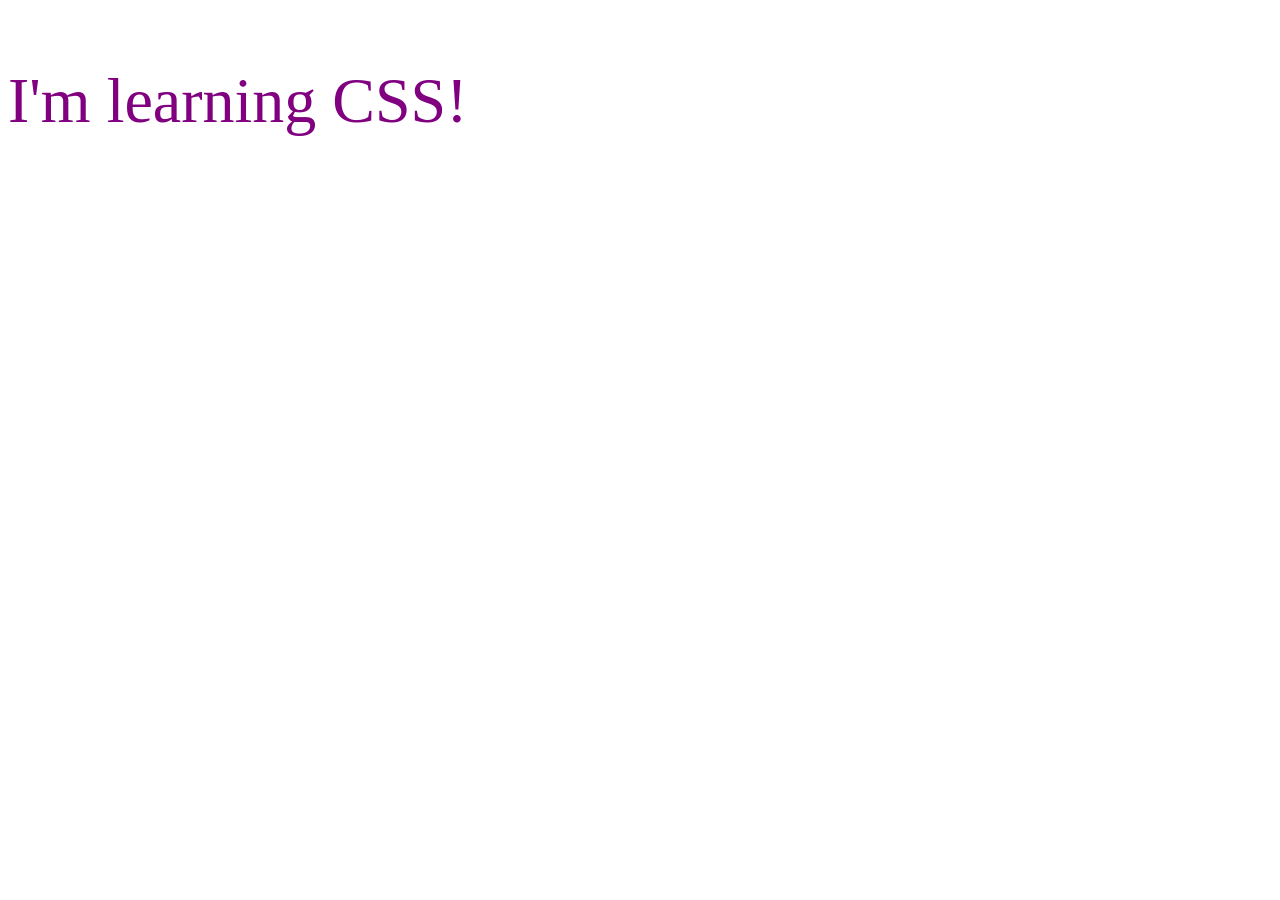
<file: 01_lesson/index.html>
<!DOCTYPE html>
<html lang="en">
<head>
    <meta charset="UTF-8">
    <meta http-equiv="X-UA-Compatible" content="IE=edge">
    <meta name="viewport" content="width=device-width, initial-scale=1.0">
    <title>Document</title>
    <link rel="stylesheet" href="css/style.css">    
</head>

<body>
    <p >I'm learning CSS!</p>
</body>
</html>
</file>
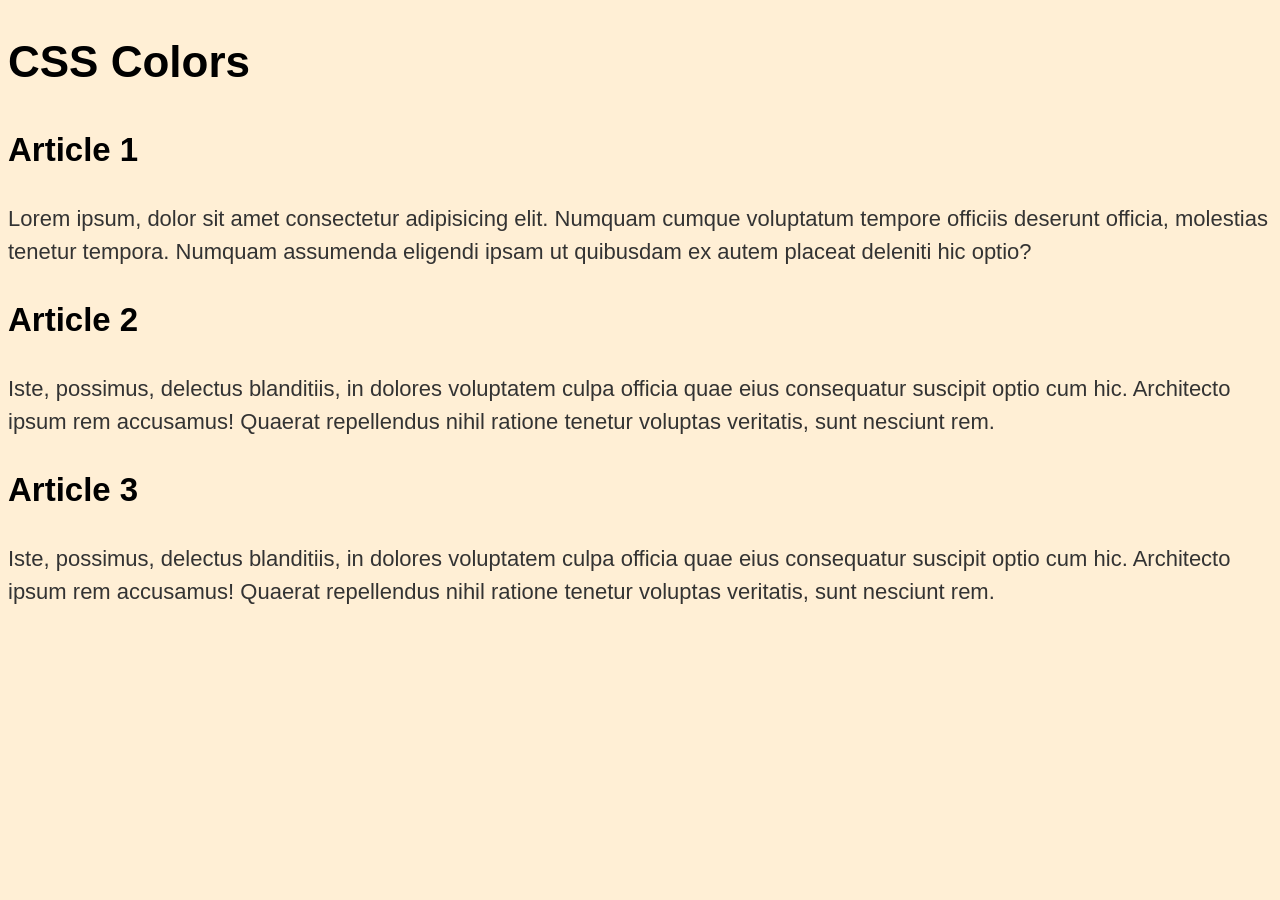
<file: 03_lesson/index.html>
<!DOCTYPE html>
<html lang="en">

<head>
    <meta charset="UTF-8">
    <meta http-equiv="X-UA-Compatible" content="IE=edge">
    <meta name="viewport" content="width=device-width, initial-scale=1.0">
    <title>Document</title>
    <link rel="stylesheet" href="css/style.css">
</head>

<body>
    <header>
        <h1>CSS Colors</h1>
    </header>
    <main>
        <article>
            <h2>Article 1</h2>
            <p class="one">Lorem ipsum, dolor sit amet consectetur adipisicing elit. Numquam cumque voluptatum tempore
                officiis
                deserunt
                officia, molestias tenetur tempora. Numquam assumenda eligendi ipsam ut quibusdam ex autem placeat
                deleniti
                hic optio?</p>
        </article>
        <article>
            <h2>Article 2</h2>
            <p class="two">Iste, possimus, delectus blanditiis, in dolores voluptatem culpa officia quae
                eius
                consequatur
                suscipit optio
                cum hic. Architecto ipsum rem accusamus! Quaerat repellendus <span>nihil</span> ratione tenetur voluptas
                veritatis,
                sunt
                nesciunt rem.</p>
        </article>
        <article>
            <h2>Article 3</h2>
            <p class="three">Iste, possimus, delectus blanditiis, in dolores voluptatem culpa officia quae eius
                consequatur
                suscipit optio
                cum hic. Architecto <span>ipsum</span> rem accusamus! Quaerat repellendus nihil ratione tenetur voluptas
                veritatis,
                sunt
                nesciunt rem.</p>
        </article>
    </main>
</body>

</html>
</file>
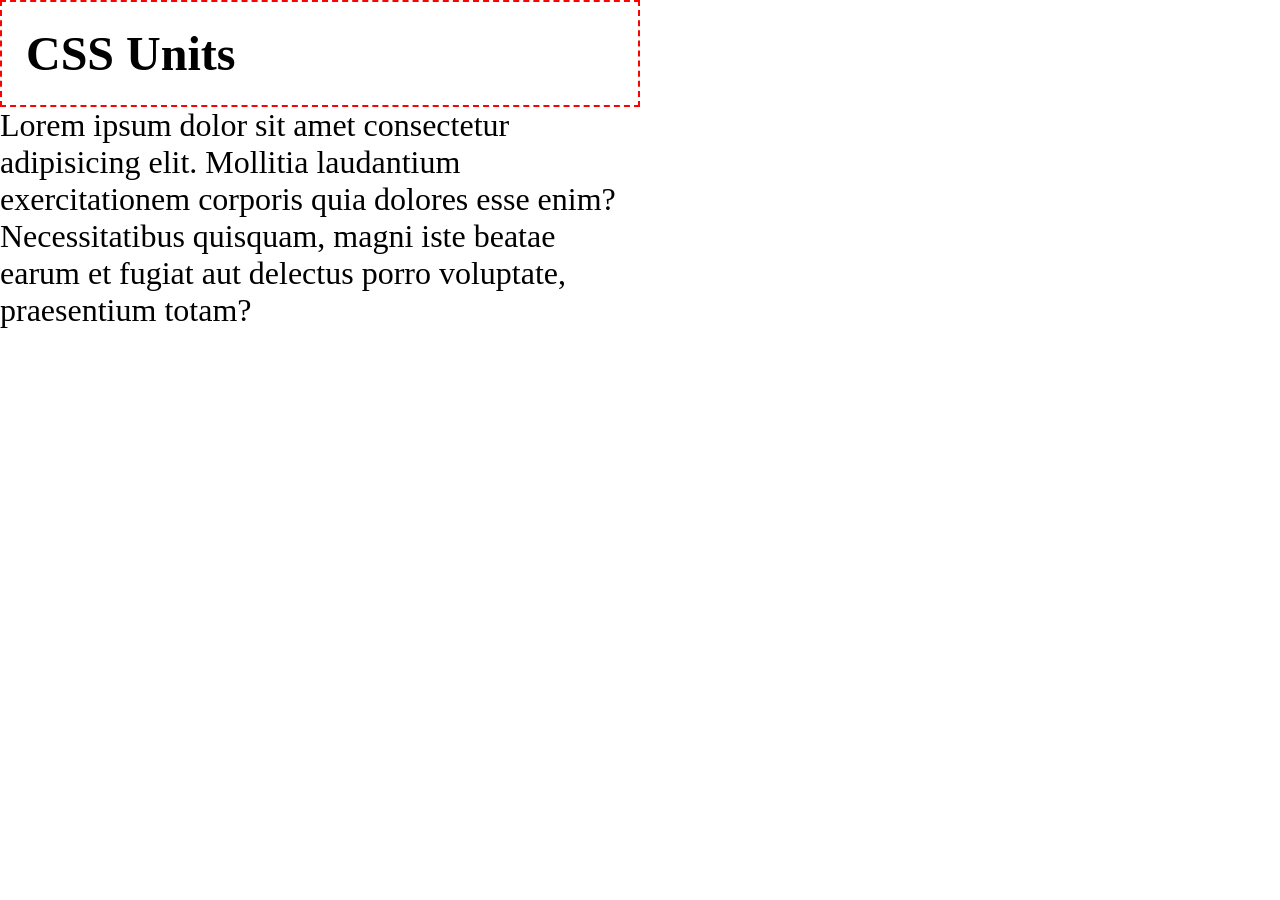
<file: 04_lesson/index.html>
<!DOCTYPE html>
<html lang="en">

<head>
    <meta charset="UTF-8">
    <meta http-equiv="X-UA-Compatible" content="IE=edge">
    <meta name="viewport" content="width=device-width, initial-scale=1.0">
    <title>Document</title>
    <link rel="stylesheet" href="css/style.css">
</head>

<body>
    <header>
        <h1>CSS Units</h1>
    </header>
    <main>
        <p>Lorem ipsum dolor sit amet consectetur adipisicing elit. Mollitia laudantium exercitationem corporis quia
            dolores esse enim? Necessitatibus quisquam, magni iste beatae earum et fugiat aut delectus porro voluptate,
            praesentium totam?</p>          

    </main>
</body>

</html>
</file>
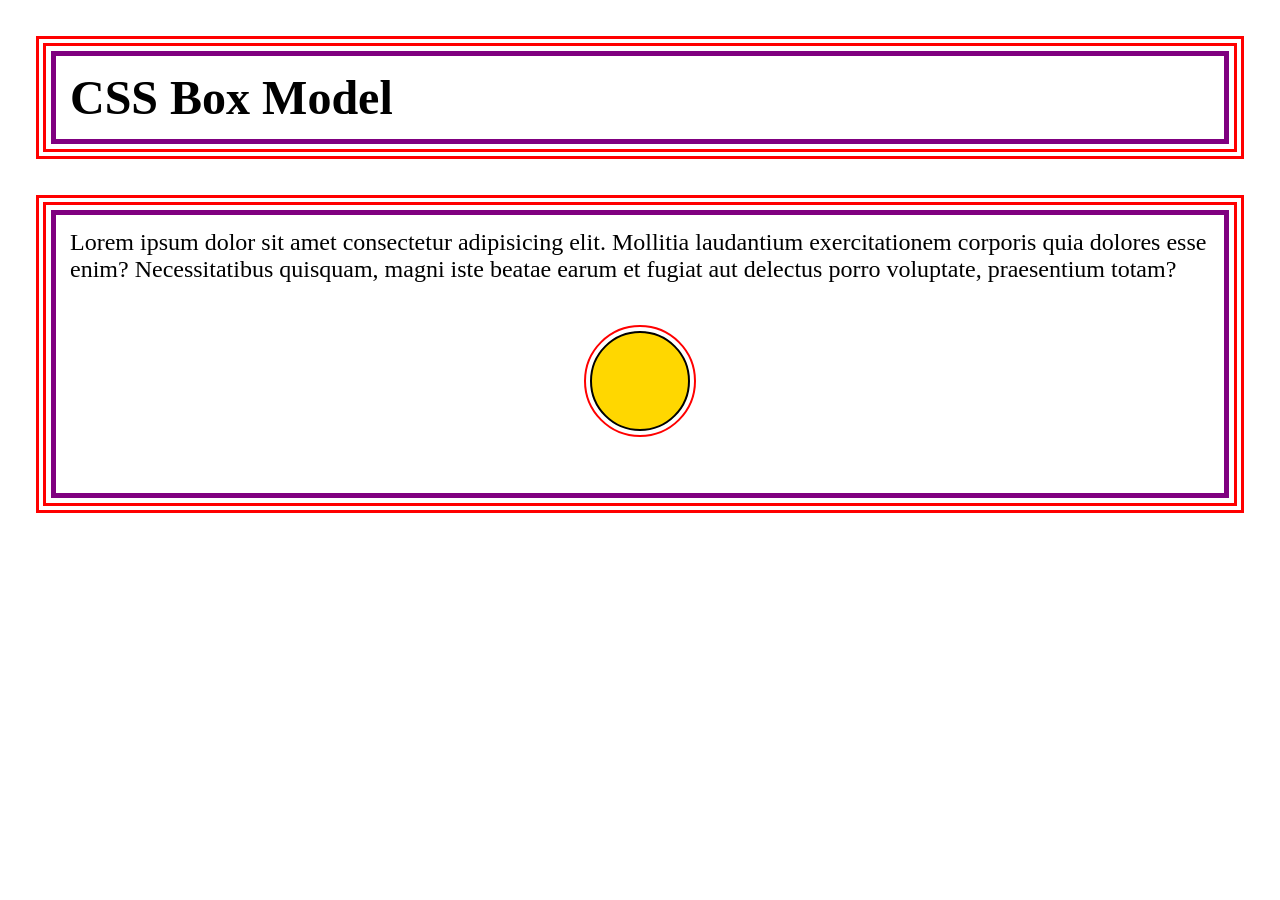
<file: 05_lesson/index.html>
<!DOCTYPE html>
<html lang="en">

<head>
    <meta charset="UTF-8">
    <meta http-equiv="X-UA-Compatible" content="IE=edge">
    <meta name="viewport" content="width=device-width, initial-scale=1.0">
    <title>Document</title>
    <link rel="stylesheet" href="css/style.css">
</head>

<body>
    <header class="container">
        <h1>CSS Box Model</h1>
    </header>
    <main class="container">
        <p>Lorem ipsum dolor sit amet consectetur adipisicing elit. Mollitia laudantium exercitationem corporis quia
            dolores esse enim? Necessitatibus quisquam, magni iste beatae earum et fugiat aut delectus porro voluptate,
            praesentium totam?</p>    
            <div class="circle"></div>     

    </main>
</body>

</html>
</file>
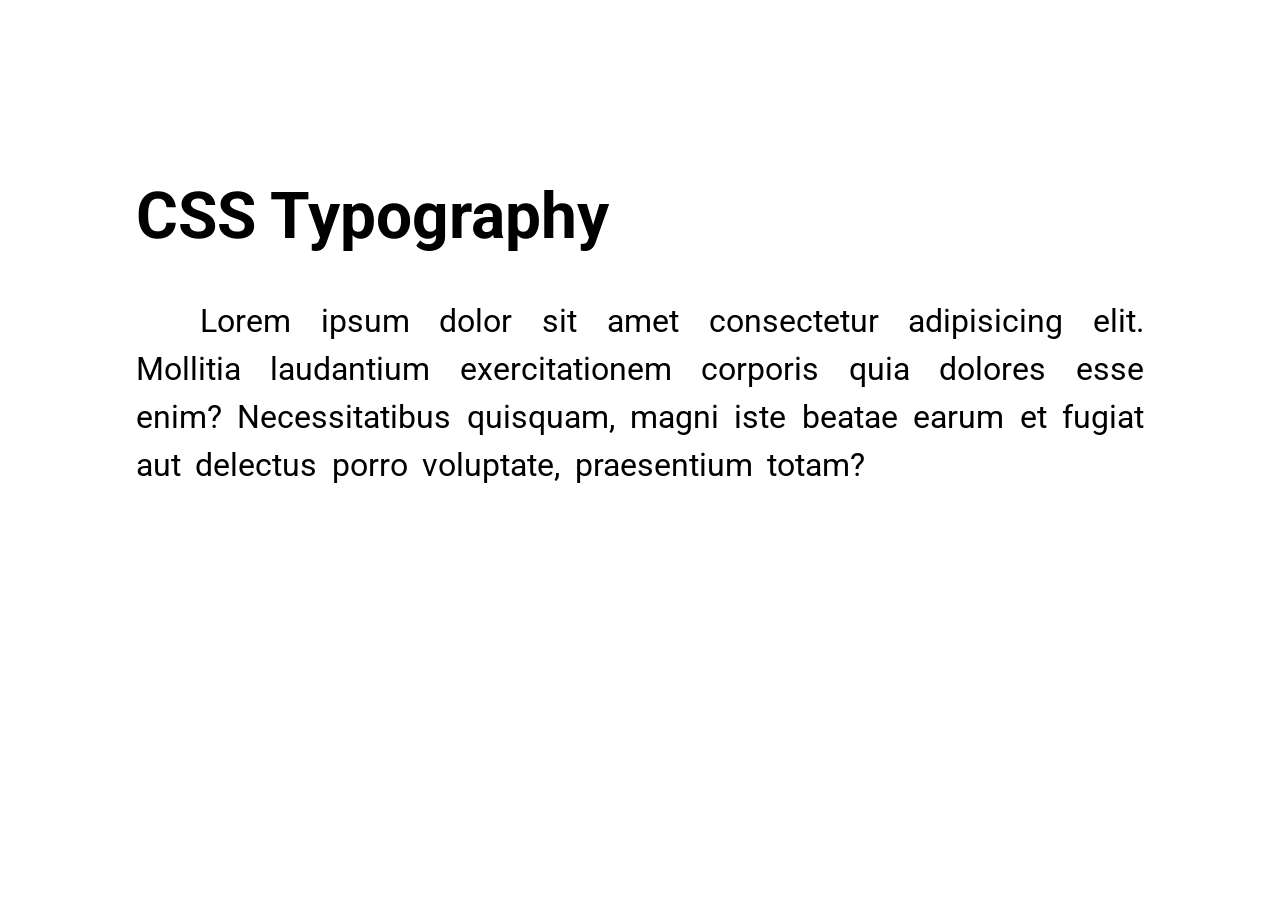
<file: 06_lesson/index.html>
<!DOCTYPE html>
<html lang="en">
  <head>
    <meta charset="UTF-8" />
    <meta http-equiv="X-UA-Compatible" content="IE=edge" />
    <meta name="viewport" content="width=device-width, initial-scale=1.0" />
    <title>Document</title>  
    <link rel="stylesheet" href="css/style.css" />
  </head>

  <body>
    <header>
      <h1>CSS Typography</h1>
    </header>
    <main>
      <p>
        Lorem ipsum dolor sit amet consectetur adipisicing elit. Mollitia
        laudantium exercitationem corporis quia dolores esse enim?
        Necessitatibus quisquam, magni iste beatae earum et fugiat aut delectus
        porro voluptate, praesentium totam?
      </p>

      <!-- <form>
            <label for="name">Name:</label>
            <input id="name" type="text" placeholder="Your Name" />
            <button>Submit</button>
        </form> -->
    </main>
  </body>
</html>
</file>
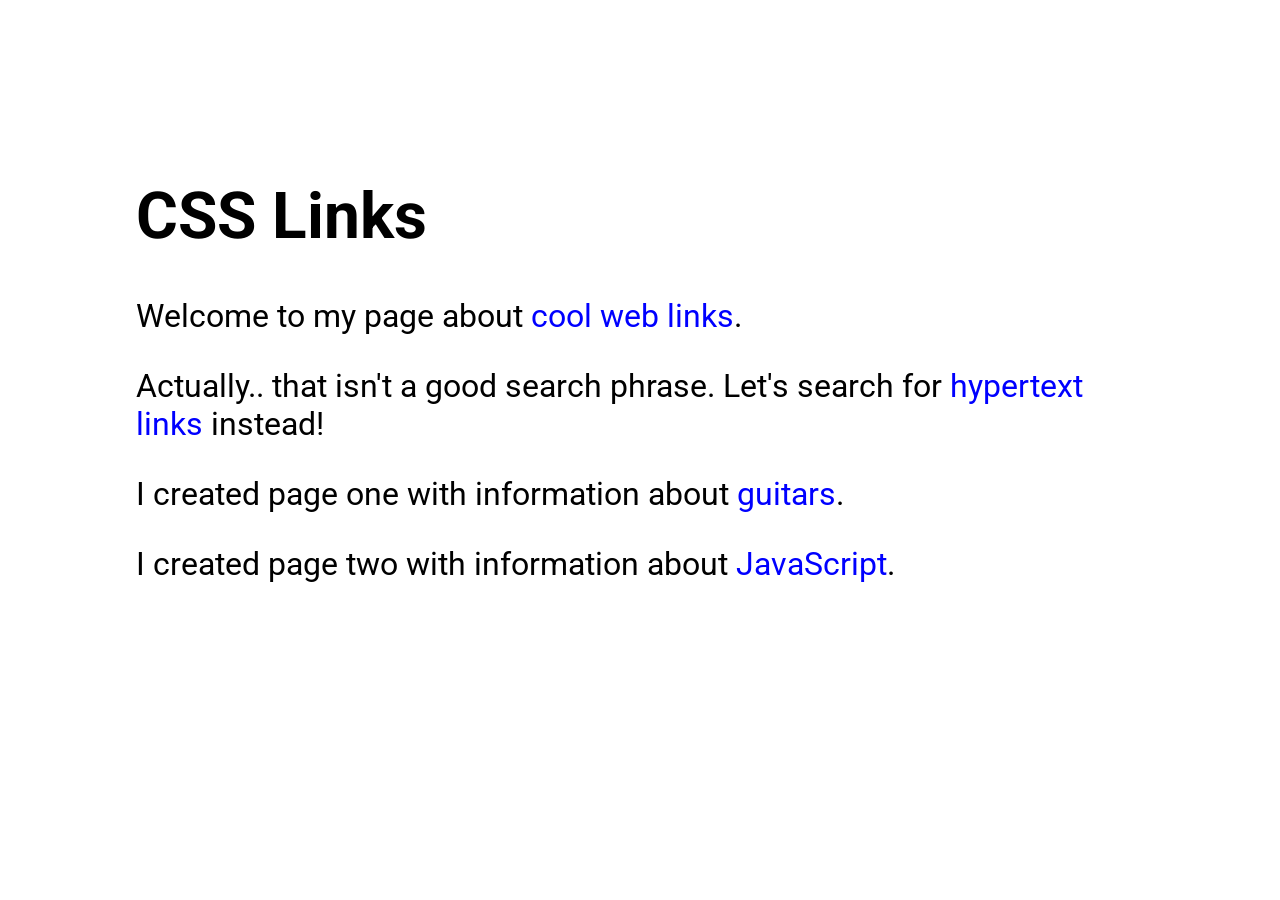
<file: 07_lesson/index.html>
<!DOCTYPE html>
<html lang="en">

<head>
    <meta charset="UTF-8">
    <meta http-equiv="X-UA-Compatible" content="IE=edge">
    <meta name="viewport" content="width=device-width, initial-scale=1.0">
    <title>CSS Links</title>
    <link rel="stylesheet" href="css/style.css">
</head>

<body>
    <header>
        <h1>CSS Links</h1>
    </header>
    <main>
        <p>Welcome to my page about <a href="https://www.google.com/search?q=+web+links">cool web links</a>.</p>

        <p>Actually.. that isn&apos;t a good search phrase. Let's search for <a
                href="https://www.google.com/search?q=hypertext+links">hypertext links</a> instead!</p>

        <p>I created page one with information about <a href="one.html">guitars</a>.</p>

        <p>I created page two with information about <a href="two.html">JavaScript</a>.</p>
    </main>
</body>

</html>
</file>
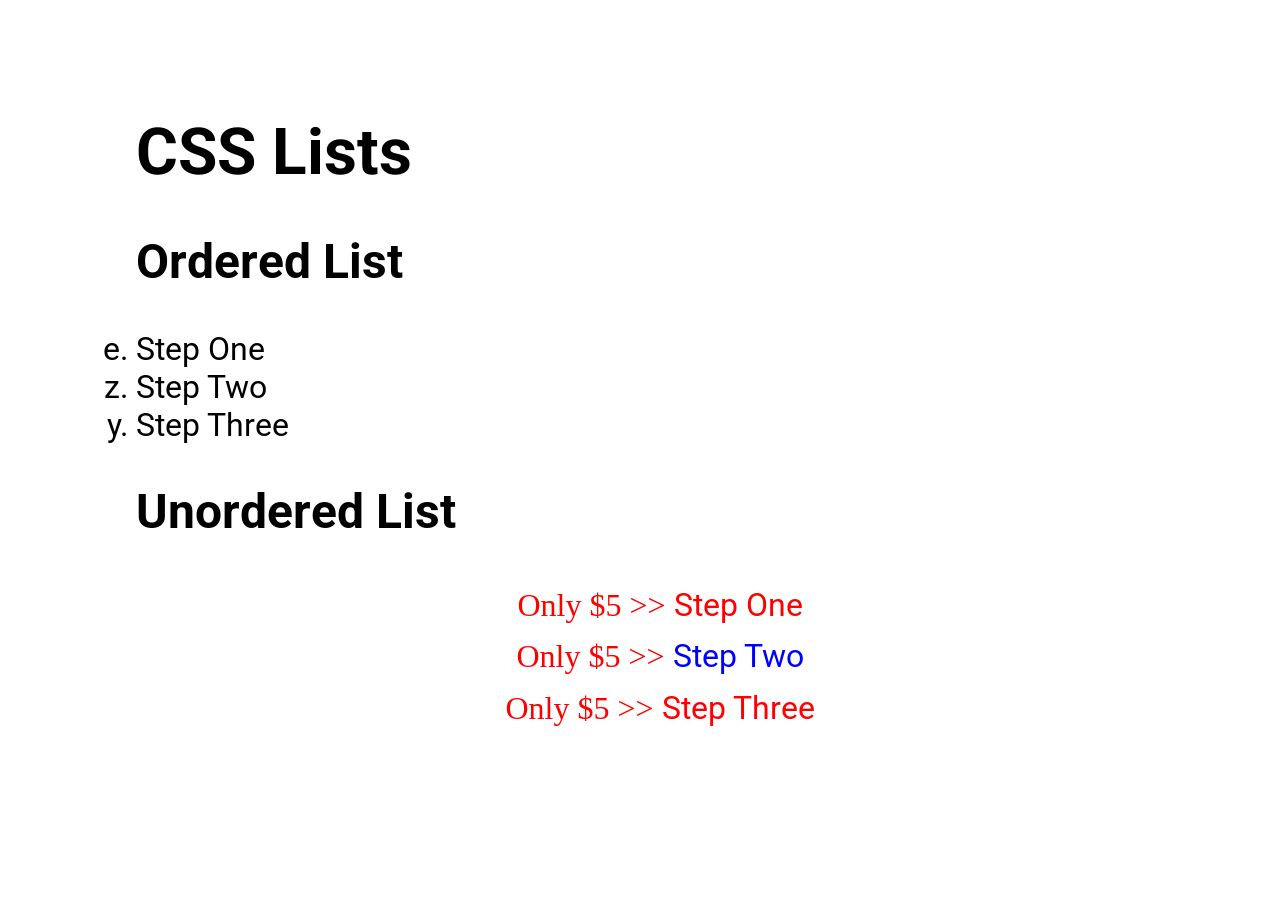
<file: 08_lesson/index.html>
<!DOCTYPE html>
<html lang="en">

<head>
    <meta charset="UTF-8">
    <meta http-equiv="X-UA-Compatible" content="IE=edge">
    <meta name="viewport" content="width=device-width, initial-scale=1.0">
    <title>CSS Lists</title>
    <link rel="stylesheet" href="css/style.css">
</head>

<body>
    <header>
        <h1>CSS Lists</h1>
    </header>
    <main>
        <article>
            <h2>Ordered List</h2>
            <ol start="5" reversed>
                <li>Step One</li>
                <li value="26">Step Two</li>
                <li>Step Three</li>
            </ol>
        </article>
        <article>
            <h2>Unordered List</h2>
            <ul>
                <li>Step One</li>
                <li>Step Two</li>
                <li>Step Three</li>
            </ul>
        </article>
    </main>
</body>

</html>
</file>
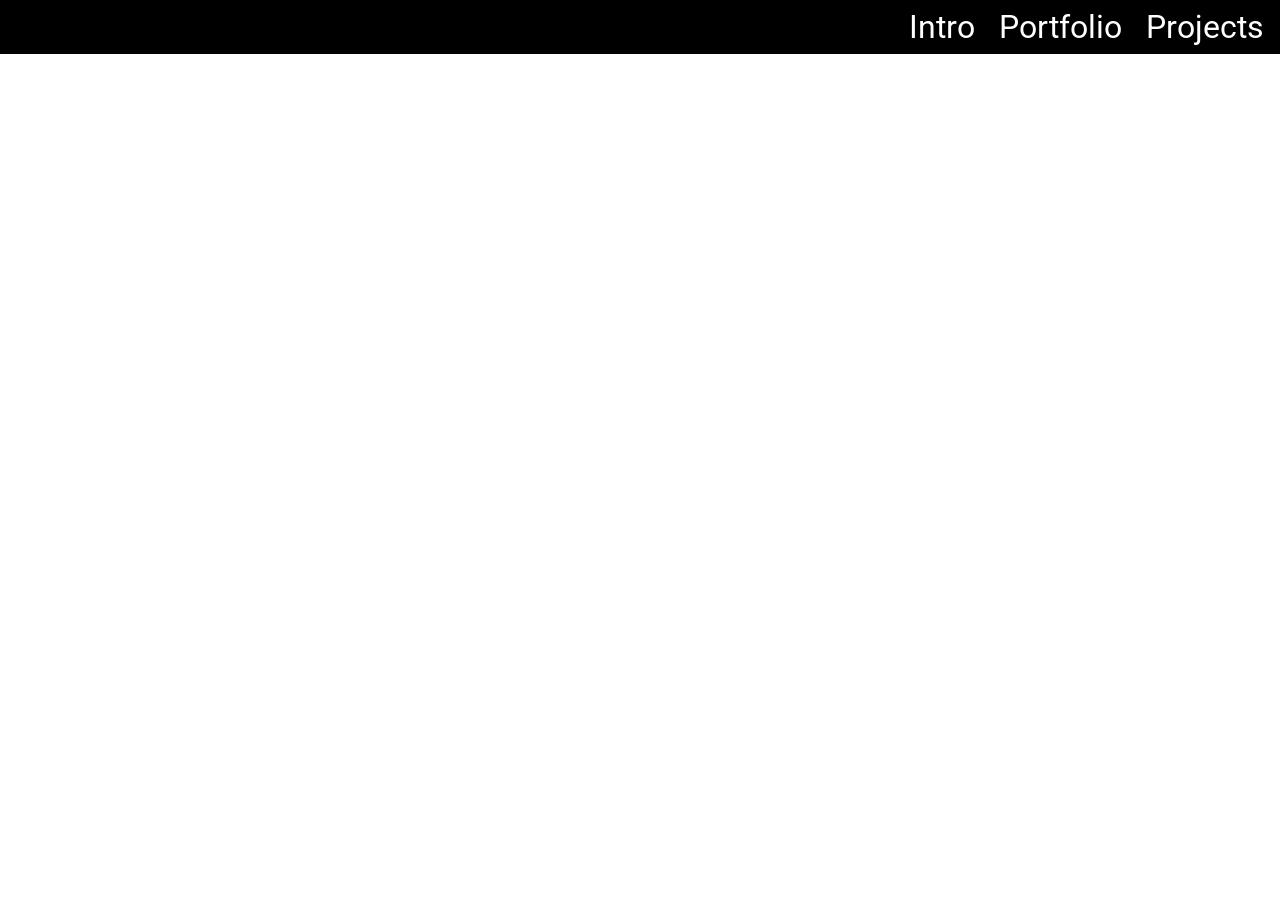
<file: 10_lesson/index.html>
<!DOCTYPE html>
<html lang="en">

<head>
    <meta charset="UTF-8">
    <meta http-equiv="X-UA-Compatible" content="IE=edge">
    <meta name="viewport" content="width=device-width, initial-scale=1.0">
    <title>CSS Display</title>
    <link rel="stylesheet" href="css/style.css">
</head>

<body>
    <main>
        <!-- <p>This is a paragraph.</p>
        <p>This is <span class="opposite">another</span> paragraph.</p> -->

        <nav>
            <ul>
                <li><a href="#">Intro</a></li>
                <li><a href="#">Portfolio</a></li>
                <li><a href="#">Projects</a></li>
            </ul>
        </nav>
        
    </main>
</body>

</html>
</file>
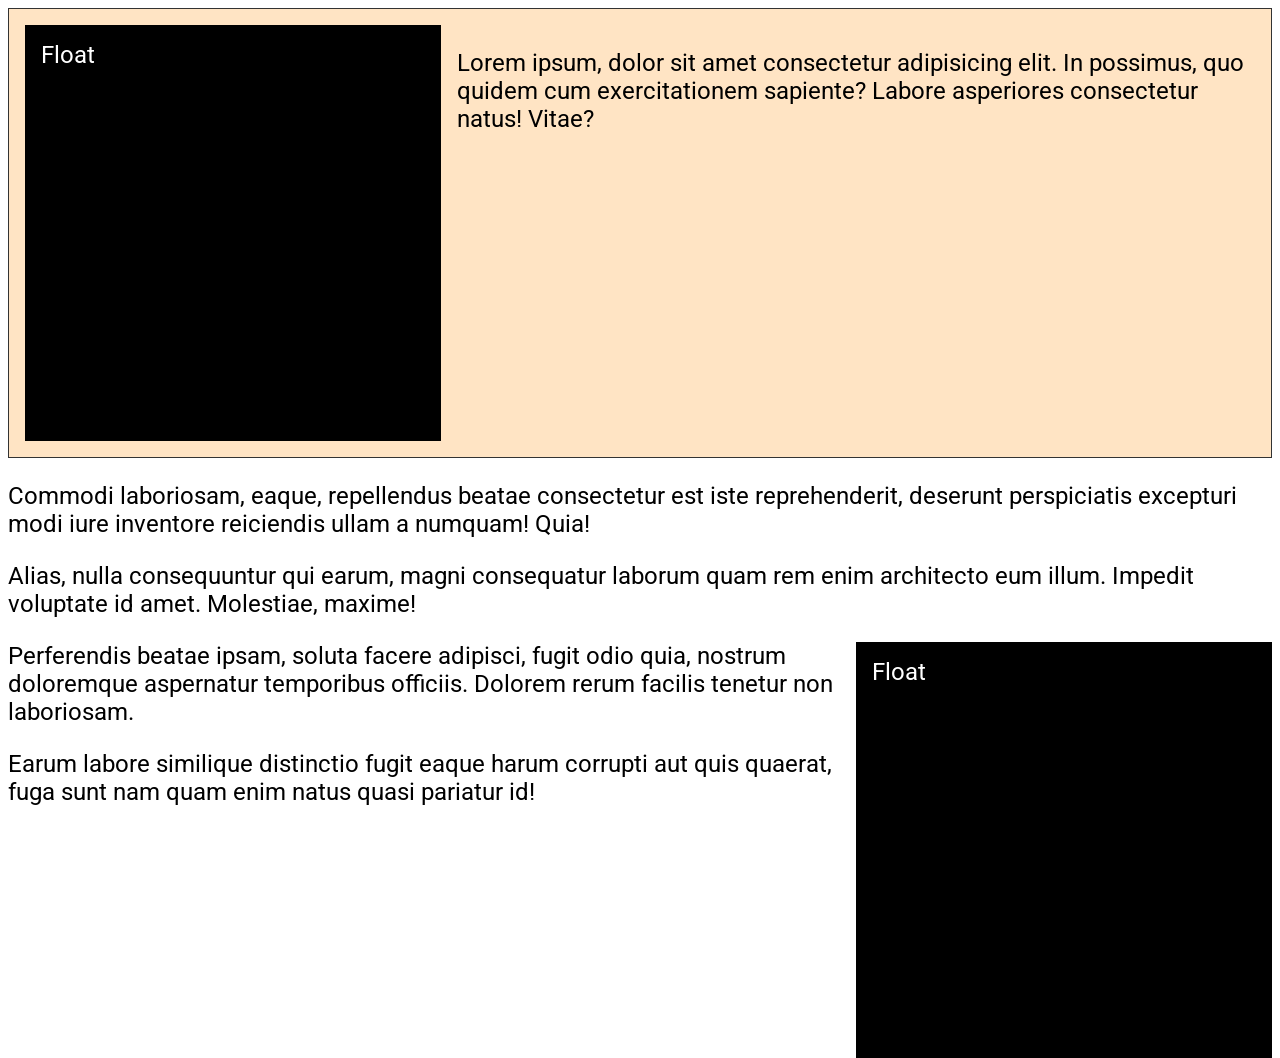
<file: 11_lesson/index.html>
<!DOCTYPE html>
<html lang="en">
  <head>
    <meta charset="UTF-8" />
    <meta http-equiv="X-UA-Compatible" content="IE=edge" />
    <meta name="viewport" content="width=device-width, initial-scale=1.0" />
    <title>CSS Floats</title>
    <link rel="stylesheet" href="css/style.css" />
  </head>

  <body>
    <section>
      <div class="block left">Float</div>
      <p>
        Lorem ipsum, dolor sit amet consectetur adipisicing elit. In possimus,
        quo quidem cum exercitationem sapiente? Labore asperiores consectetur
        natus! Vitae?
      </p>
    </section>   
    <p>
      Commodi laboriosam, eaque, repellendus beatae consectetur est iste
      reprehenderit, deserunt perspiciatis excepturi modi iure inventore
      reiciendis ullam a numquam! Quia!
    </p>
    <p>
      Alias, nulla consequuntur qui earum, magni consequatur laborum quam rem
      enim architecto eum illum. Impedit voluptate id amet. Molestiae, maxime!
    </p>
    <div class="block right">Float</div>
    <p>
      Perferendis beatae ipsam, soluta facere adipisci, fugit odio quia, nostrum
      doloremque aspernatur temporibus officiis. Dolorem rerum facilis tenetur
      non laboriosam.
    </p>
    <p>
      Earum labore similique distinctio fugit eaque harum corrupti aut quis
      quaerat, fuga sunt nam quam enim natus quasi pariatur id!
    </p>
  </body>
</html>
</file>
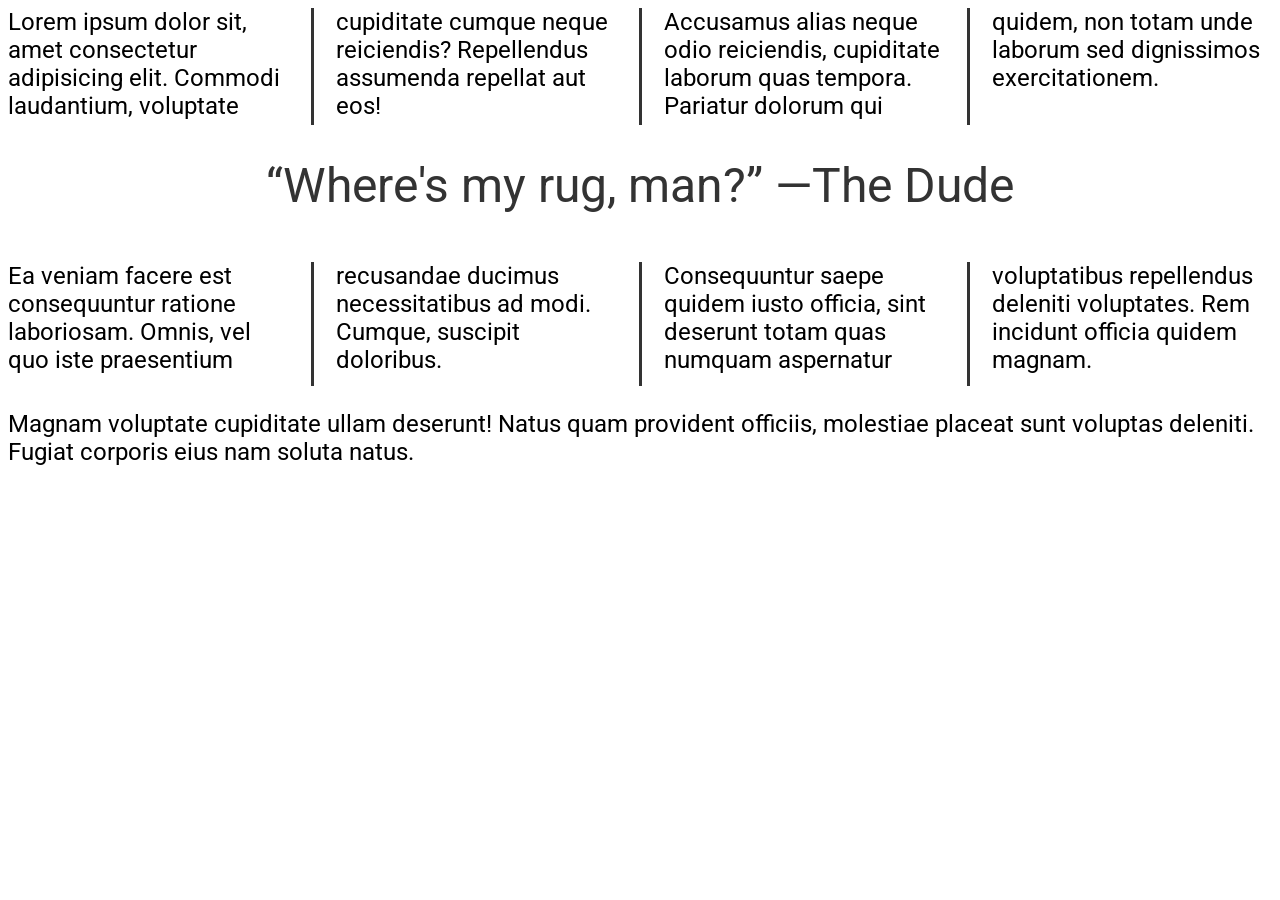
<file: 12_lesson/index.html>
<!DOCTYPE html>
<html lang="en">
  <head>
    <meta charset="UTF-8" />
    <meta http-equiv="X-UA-Compatible" content="IE=edge" />
    <meta name="viewport" content="width=device-width, initial-scale=1.0" />
    <title>CSS Columns</title>
    <link rel="stylesheet" href="css/style.css" />
  </head>

  <body>
    <section class="columns">
      <p>
        Lorem ipsum dolor sit, amet consectetur adipisicing elit. Commodi
        laudantium, voluptate cupiditate cumque neque reiciendis? Repellendus
        assumenda repellat aut eos!
      </p>
      <p>
        Accusamus alias neque odio reiciendis, cupiditate laborum quas tempora.
        Pariatur dolorum qui quidem, non totam unde laborum sed dignissimos
        exercitationem.
      </p>
      <!-- <h2>Next Topic</h2> -->
      <p class="quote">&#8220;Where's my rug, man?&#8221; <span class="nowrap">&#8212;The Dude</span></p>
      <p>
        Ea veniam facere est consequuntur ratione laboriosam. Omnis, vel quo
        iste praesentium recusandae ducimus necessitatibus ad modi. Cumque,
        suscipit doloribus.
      </p>
      <p>
        Consequuntur saepe quidem iusto officia, sint deserunt totam quas
        numquam aspernatur voluptatibus repellendus deleniti voluptates. Rem
        incidunt officia quidem magnam.
      </p>
    </section>
    <p>
      Magnam voluptate cupiditate ullam deserunt! Natus quam provident officiis,
      molestiae placeat sunt voluptas deleniti. Fugiat corporis eius nam soluta
      natus.
    </p>
  </body>
</html>
</file>
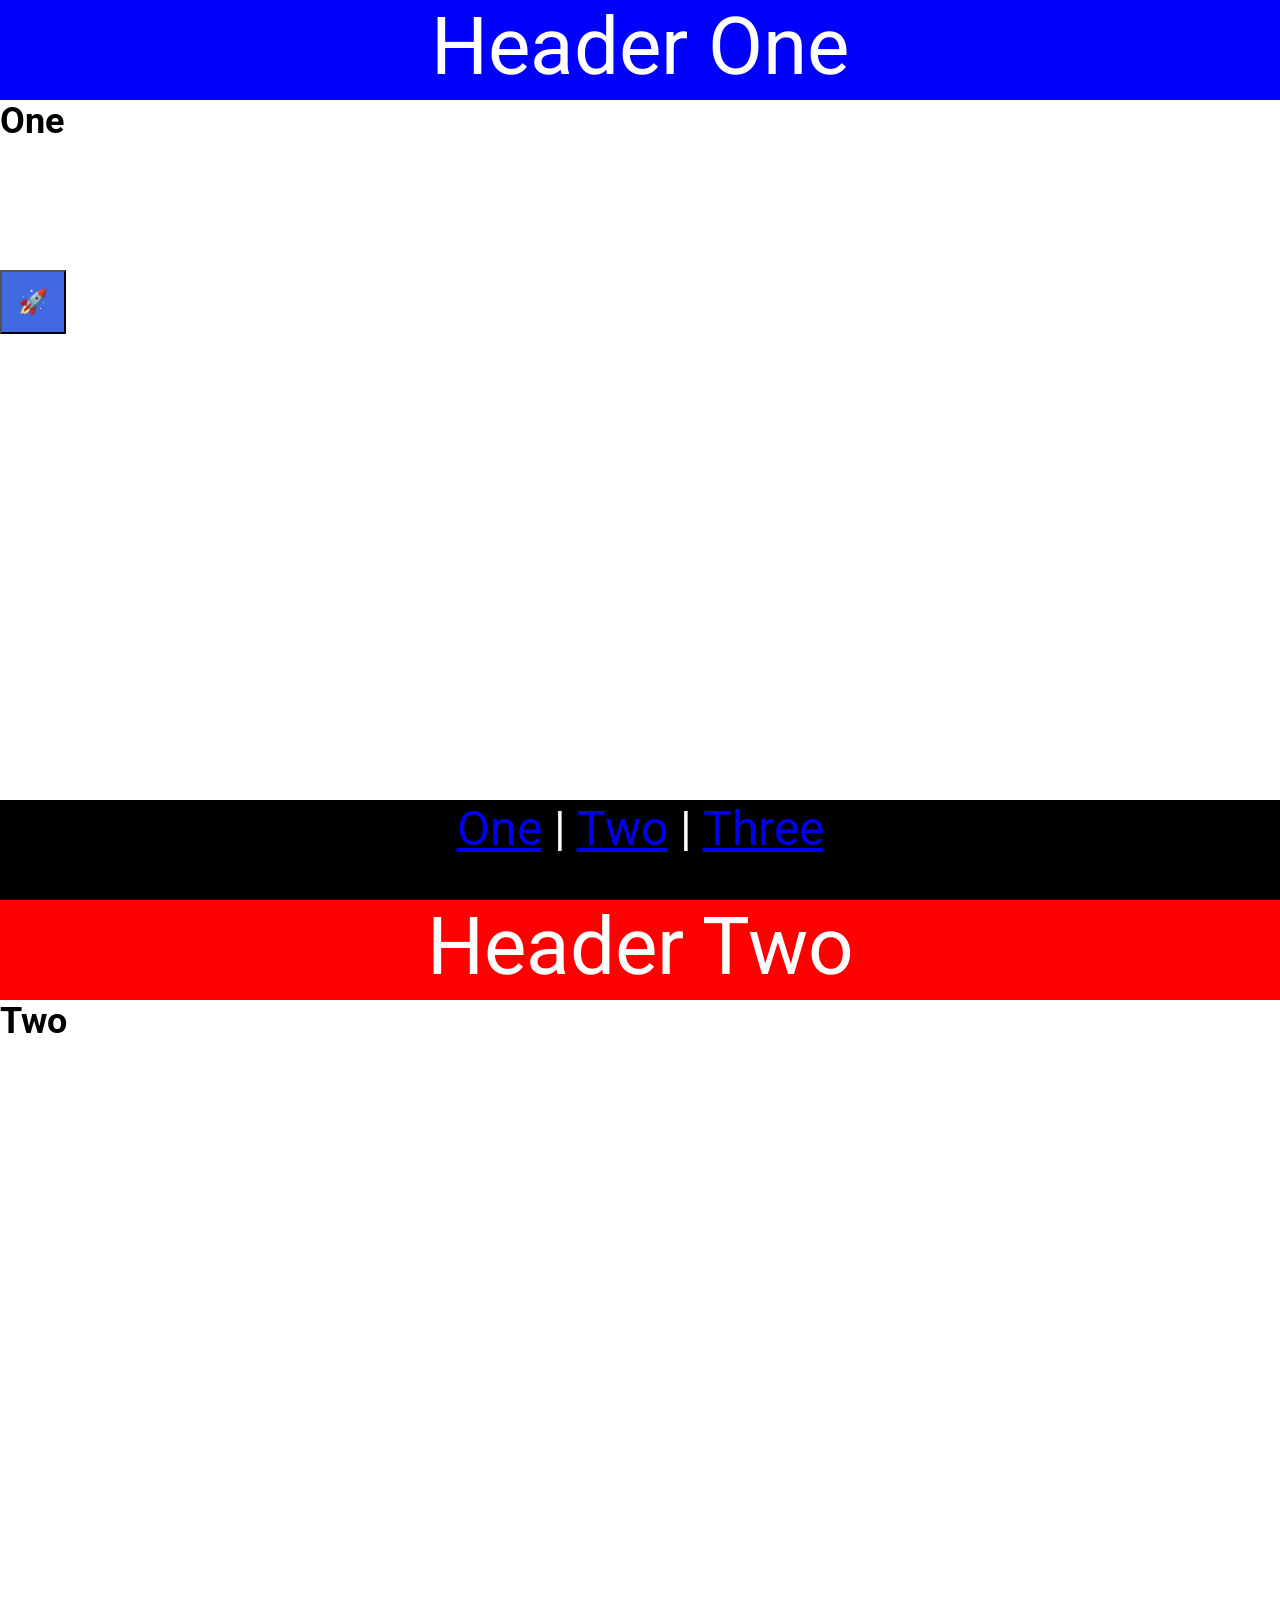
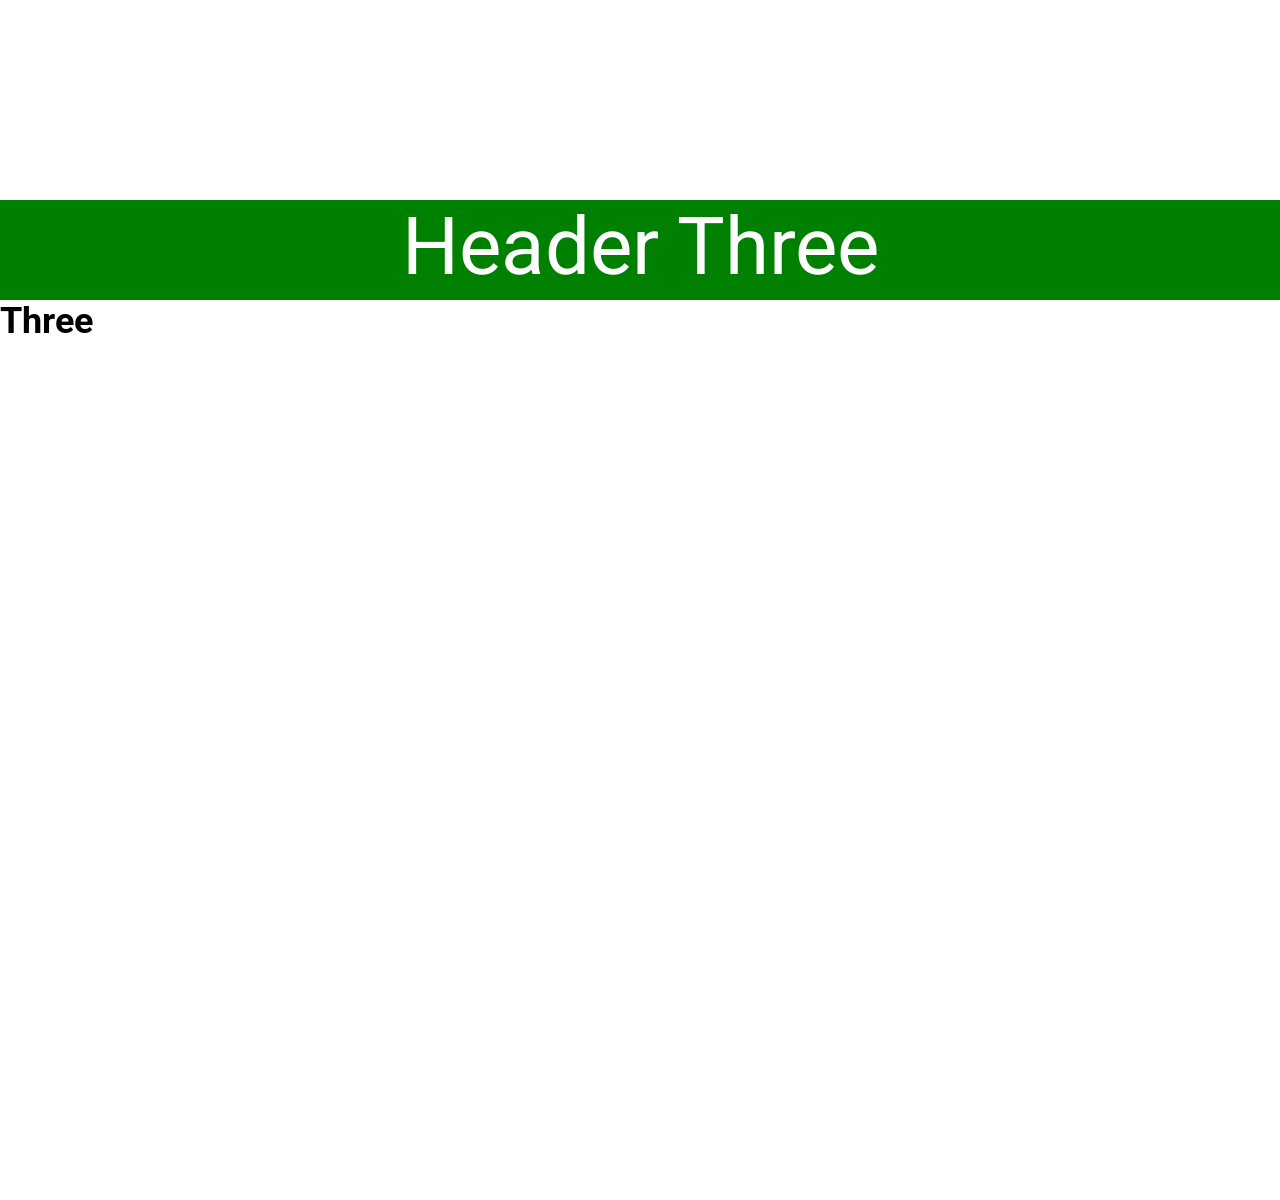
<file: 13_lesson/index.html>
<!DOCTYPE html>
<html lang="en">

<head>
    <meta charset="UTF-8">
    <meta http-equiv="X-UA-Compatible" content="IE=edge">
    <meta name="viewport" content="width=device-width, initial-scale=1.0">
    <title>CSS Position</title>
    <link rel="stylesheet" href="css/style.css">
</head>

<body>
    <!-- <div class="outer-container">
        <div class="inner-container">
            <div class="box absolute">
                <p>Absolute</p>
            </div>
            <div class="box relative">
                <p>Relative</p>
            </div>
            <div class="box fixed">
                <p>Fixed</p>
            </div>
            <div class="box sticky">
                <p>Sticky</p>
            </div>
        </div>
    </div> -->
    <button class="social">🚀</button>
    <section id="one">
        <header class="blue">Header One</header>
        <h2>One</h2>
    </section>
    <section id="two">
        <header class="red">Header Two</header>
        <h2>Two</h2>
    </section>
    <section id="three">
        <header class="green">Header Three</header>
        <h2>Three</h2>
    </section>
    <footer>
        <a href="#one">One</a> | 
        <a href="#two">Two</a> | 
        <a href="#three">Three</a>
    </footer>
</body>

</html>
</file>
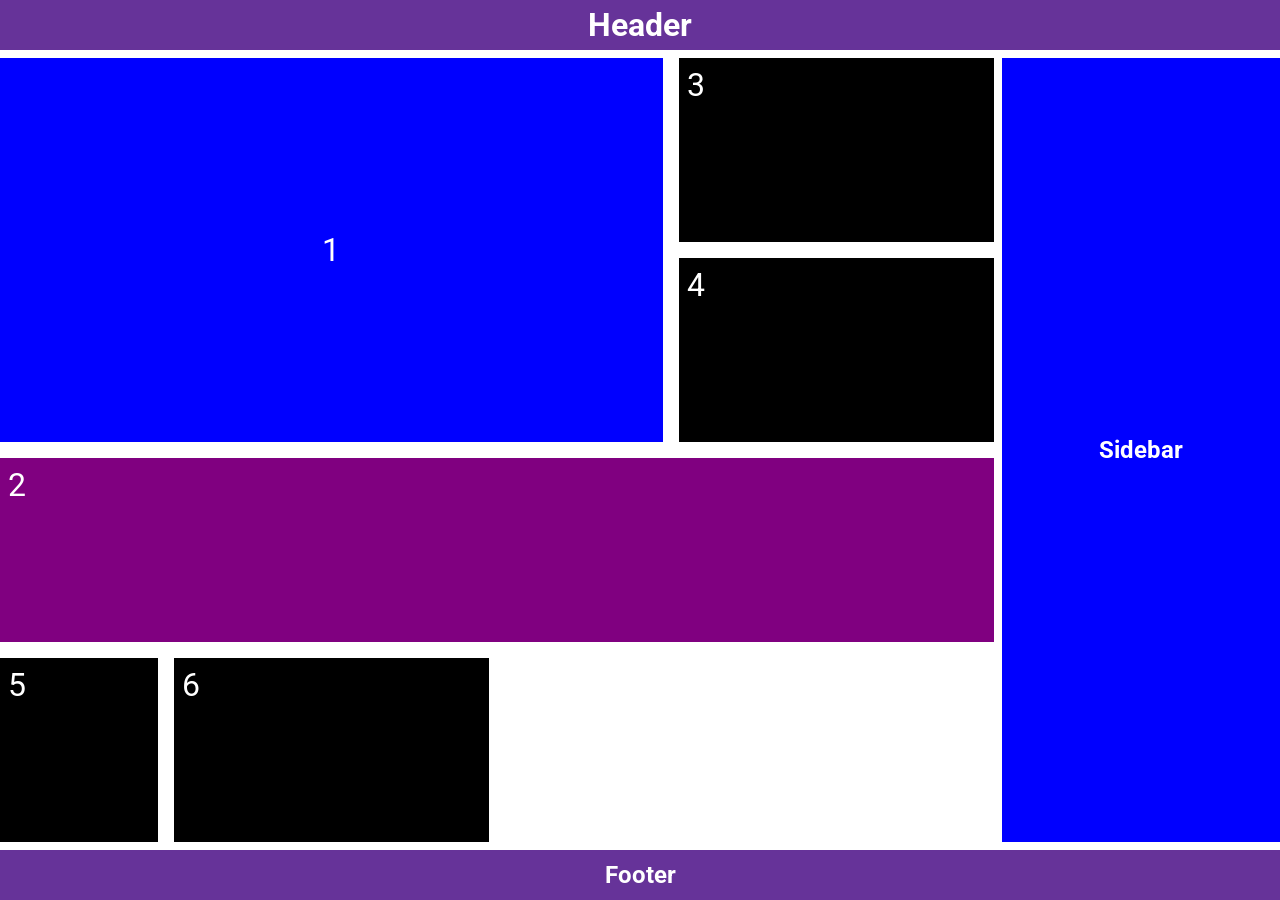
<file: 15_lesson/index.html>
<!DOCTYPE html>
<html lang="en">

<head>
    <meta charset="UTF-8">
    <meta http-equiv="X-UA-Compatible" content="IE=edge">
    <meta name="viewport" content="width=device-width, initial-scale=1.0">
    <title>CSS Grid</title>
    <link rel="stylesheet" href="css/style.css">
</head>

<body>
    <header class="header el"><h1>Header</h1></header>
    <main class="container">
            <div class="box">1</div>
            <div class="box">2</div>
            <div class="box">3</div>
            <div class="box">4</div>
            <div class="box">5</div>
            <div class="box">6</div>
    </main>
    <aside class="sidebar el"><h2>Sidebar</h2></aside>
    <footer class="footer el"><h2>Footer</h2></footer>
</body>

</html>
</file>
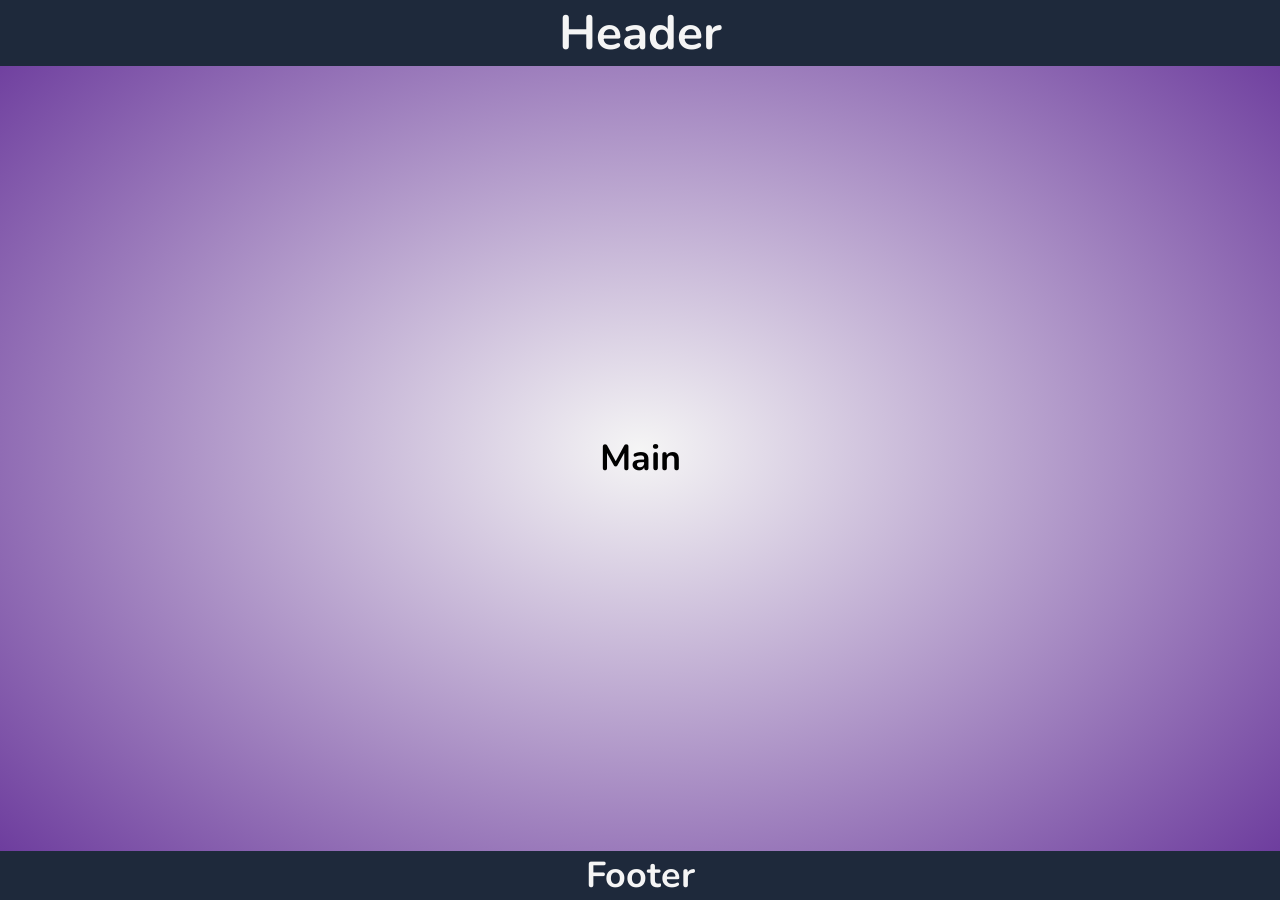
<file: 17_lesson/index.html>
<!DOCTYPE html>
<html lang="en">

<head>
    <meta charset="UTF-8">
    <meta http-equiv="X-UA-Compatible" content="IE=edge">
    <meta name="viewport" content="width=device-width, initial-scale=1.0">
    <title>CSS Media Queries</title>
    <link rel="stylesheet" href="css/style.css">
</head>

<body>
    <header>
        <h1>Header</h1>
        <nav><h2>Nav</h2></nav>
    </header>

    <main>
        <h2>Main</h2>
    </main>

    <footer>
        <h2>Footer</h2>
    </footer>
</body>

</html>
</file>
<file: 01_lesson/css/style.css>
p {
    font-size: 64px;
    color: purple;
 }
</file>
<file: 03_lesson/css/style.css>
body{
    font-size: 22px;
    font-family: Arial, Helvetica, sans-serif;
    line-height: 1.5;
    background: #ffefd5;
    color: rgb(0,0,0);
}

p{
    color: #333;
}
</file>
<file: 04_lesson/css/style.css>
*{
    margin: 0;
    padding: 0;
    box-sizing: border-box;
}

body{
   min-height: 10vh;
}

h1 {
   border: 2px dashed red;
   width: 50%;
   font-size: 3rem;
   padding: 0.5em;
}

main{    
    font-size: 2rem;
}

p {
    font-size: 2rem;
    width: 40ch;
}
</file>
<file: 05_lesson/css/style.css>
*{
    margin: 0;
    padding: 0;
    box-sizing: border-box;
}

.container {
   border: 10px double red;   
   font-size: 1.5rem;
   margin: 1.5em;
   /* margin-top: 1.5em;  
   margin-right: 2em;
   margin-bottom: 2em;
   margin-left: 2em; */
   padding: 1em;
   outline: 5px solid purple;
   outline-offset: -20px;
}

.circle{
    margin: 3rem auto;
    background-color: gold;
    width: 100px;
    height: 100px;
    border: 2px solid #000;
    border-radius: 50px;
    outline: 2px solid red;
    outline-offset: 0.25rem;

}
</file>
<file: 06_lesson/css/style.css>
@import url('https://fonts.googleapis.com/css2?family=Roboto&display=swap');


body{
    padding: 10%;
    font-size: 2rem;  
    font-family: 'Roboto', sans-serif;
}

/* input, button{
    font: inherit;
} */


p{
    text-align: justify;
    text-indent: 2em;
    line-height: 1.5;
    word-spacing: 0.2em;
    font-weight: 400;
    font-style: normal;
    
}
</file>
<file: 07_lesson/css/style.css>
@import url('https://fonts.googleapis.com/css2?family=Roboto&display=swap');


body{
    padding: 10%;
    font-size: 2rem;  
    font-family: 'Roboto', sans-serif;
}


a{
    text-decoration: none;
    cursor: pointer;
    color: blue;
}

a:visited{
    color: purple;
}

a:hover, a:focus{
    color:dodgerblue;
    background: gold;
}

a:active{
    color: red;
}
</file>
<file: 08_lesson/css/style.css>
@import url('https://fonts.googleapis.com/css2?family=Roboto&display=swap');


body{
    padding: 5% 10%;
    font-size: 2rem;  
    font-family: 'Roboto', sans-serif;
}

ol{
    list-style-type: lower-alpha;
    padding: 0;
}

ul{
    list-style-type: square;
    text-align: center;
    list-style-position: inside;
    color: #00f;
    line-height: 1.6;
    /* list-style-image: url('../img/checkmark.png');
    list-style: square url('../img/checkmark.png') inside; */
}

ul li:nth-child(odd) {
    color: red;
}

ul ::marker{
    color: red;
    font-family: fantasy;
    font-size: 1em;
    content: "Only $5 >> ";
}
</file>
<file: 10_lesson/css/style.css>
@import url('https://fonts.googleapis.com/css2?family=Roboto&display=swap');

*{
    margin: 0;
    padding: 0;
    box-sizing: border-box;
}

body{
    font-size: 2rem;
    font-family: "Roboto", sans-serif;
}

/* p{
   background-color: lightgray;  
}

.opposite{
    display: inline-block;
    background-color: #333;
    color: whitesmoke;
    margin-top: 100px;
    height: 200px;
    padding: 4rem;
} */

ul{
    list-style-type: none;
    padding: 0.5rem;
    text-align: right;
    background-color: #000;
    margin: 0;
}

li{
    display: inline-block;
    margin-inline: 0.5rem;
}
li a {
    color: white;
    text-decoration: none;
}

li a:hover, li a:focus{
    text-decoration: underline;
}
</file>
<file: 11_lesson/css/style.css>
@import url('https://fonts.googleapis.com/css2?family=Roboto&display=swap');

body{
    font-size: 1.5rem;
    font-family: "Roboto", sans-serif;
}

.block{
    width: 30vw;
    height: 30vw;
    background-color: #000;
    color: #fff;
    padding: 1rem;
    
}

.left{
    float:left;
    margin-right: 1rem;
}

.right{
    float:right;
    margin-left: 1rem;
}


.clear{
    clear: both;    
}

section{
    background-color: bisque;
    border: 1px solid #333;
    padding: 1rem;
    display: flow-root;
}
</file>
<file: 12_lesson/css/style.css>
@import url('https://fonts.googleapis.com/css2?family=Roboto&display=swap');

body{
    font-size: 1.5rem;
    font-family: "Roboto", sans-serif;
}

.columns{
    /* column-count: 4;
    column-width: 250px; */
    columns: 4 250px;
    column-rule: 3px solid #333;
    column-gap: 3rem;
}

.columns p{
    margin-top: 0;
}

.columns h2{
    margin-top: 0;
    background-color: #333;
    color: #fff;
    padding: 1rem;
    break-inside: avoid;
    
}

.columns .quote{
    font-size: 3rem;
    text-align: center;
    color: #333;
    column-span: all;
    margin-top: 2rem;
}

.nowrap{
    white-space: nowrap;
}
</file>
<file: 13_lesson/css/style.css>
@import url('https://fonts.googleapis.com/css2?family=Roboto&display=swap');

*{
    margin: 0;
    padding: 0;
    box-sizing: border-box;
}

body{
    font-size: 1.5rem;
    font-family: "Roboto", sans-serif;
    min-height: 200vh;
}

.outer-container{
    border: 3px dashed #000;
    width: 75vw;
    height: 85vh;
    margin: 40px auto;
    position: relative;
}

.inner-container{
    border: 3px solid #00f;
    width: 40vw;
    height: 50vh;
    margin: 200px auto;   
}

.box{
    width: 150px;
    height: 150px;
    color: #fff;
    padding: 1rem;
}

.absolute{
    background-color: #00f;
    position: absolute;
    top: 0;
    left: 0;
    z-index: 1;
    
}

.relative{
    background-color: #f00;
    position: relative;
    top: 300px;
    left: 100px;
}

.fixed{
    background-color: green;
    position: fixed;
    top: 100px;
}

.sticky{
    background-color: #000;
    position:sticky;
    top: 0
}


/*////////////////////////////////////*/


html {scroll-behavior: smooth;}
section{
    height: 100vh;
}

.blue{
    background-color: #00f;
}
.red{
    background-color: #f00;
}
.green{
    background-color: green;
}

header, footer{
    color: #fff;
    text-align: center;
    height: 100px;    
}

header{    
    position: sticky;
    top: 0;
    font-size: 5rem;
}

footer{
    background-color: #000;
    position: sticky;
    bottom: 0;
    width: 100%;
    font-size: 3rem;    
}

a:visited{
    color: #fff;    
}

.social{
    background-color: royalblue;
    color: #fff;
    font-size: inherit;
    padding: 1rem;
    position: fixed;
    top: 30%;
    left: 0;
    z-index: 1;
}
</file>
<file: 15_lesson/css/style.css>
@import url('https://fonts.googleapis.com/css2?family=Roboto&display=swap');

*{
    margin: 0;
    padding: 0;
    box-sizing: border-box;
}

body{    
    font-family: "Roboto", sans-serif;
    min-height: 100vh;   

    display: grid;
    grid-template-columns: repeat(9, 1fr);
    grid-auto-rows: 50px auto 50px;
    grid-template-areas:
        "hd hd hd hd hd hd hd hd hd"
        "mn mn mn mn mn mn mn sb sb"
        "ft ft ft ft ft ft ft ft ft";
        gap: 0.5rem;
}

.el{
    background-color: rebeccapurple;
    color: #fff;
    display: grid;
    place-content: center;
}

.header{
    grid-area: hd;
}

.sidebar{
    grid-area: sb;
    background-color: #00f;
}

.footer{
    grid-area: ft;
}


.container{
    grid-area: mn;
    min-height: 400px;
    display: grid;
    grid-template-columns: repeat(2, 1fr 2fr);
    grid-auto-rows: minmax(150px, auto);
    row-gap: 1em;
    gap: 1em; 
}

.box{   
    background-color: #000;
    color: #fff;
    font-size: 2rem;
    padding: 0.5rem;   
}

.box:first-child{
    background-color: #00f;
    /* grid-column-start: 1;
    grid-column-end: 4;
    grid-row-start: 1;
    grid-row-end: 3; */
    grid-column: 1/4;
    grid-row: 1/3;

    display: grid;
    place-content: center;
}

.box:nth-child(2){
    background-color: purple;
    grid-column: 1/5;
    grid-row: 3/4;
}
</file>
<file: 17_lesson/css/style.css>
@import url('https://fonts.googleapis.com/css2?family=Nunito&display=swap');

*{
    margin: 0;
    padding: 0;
    box-sizing: border-box;
}

body{    
    font: 1.5rem "Nunito", sans-serif;
    min-height: 100vh;  

    background-color: #475569;
    background-image: radial-gradient(whitesmoke, #475569);
    display: flex;
    flex-direction: column;
}

header, nav, main, footer{
    display: grid;
    place-content: center;
    grid-template-columns: 100%;
    text-align: center;
}

header, footer{
    position: sticky;
    background-color: #1E293B;
    color: whitesmoke;
}

header {
    top: 0;
}

nav{
    background-color: #fff;
    color: #000;
    padding: 0.5rem;
    border-bottom: 2px solid #000;
}

main{
    flex-grow: 1;
}

footer{
    bottom: 0;
}

@media screen  and (min-width: 576px){
    body{
        background-color: green;
        background-image: radial-gradient(whitesmoke, green);
    }
    nav{
        display: none;
    }
}


@media screen  and (min-width: 768px){
    body{
        background-color: gold;
        background-image: radial-gradient(whitesmoke, gold);
    }  
}


@media screen  and (min-width: 992px){
    body{
        background-color: firebrick;
        background-image: radial-gradient(whitesmoke, firebrick);
    }  
}


@media screen  and (min-width: 1200px) {
    body{
        background-color: rebeccapurple;
        background-image: radial-gradient(whitesmoke, rebeccapurple);
    }  
}

@media screen  and (min-height: 425px) and (min-aspect-ratio: 7/4) {
    body{
        background-color: dodgerblue;
        background-image: radial-gradient(whitesmoke, dodgerblue);
    }  

    h1, h2{
        font-size: 1.5rem;
    }
    nav{
        display: none;
    }
}
</file>
